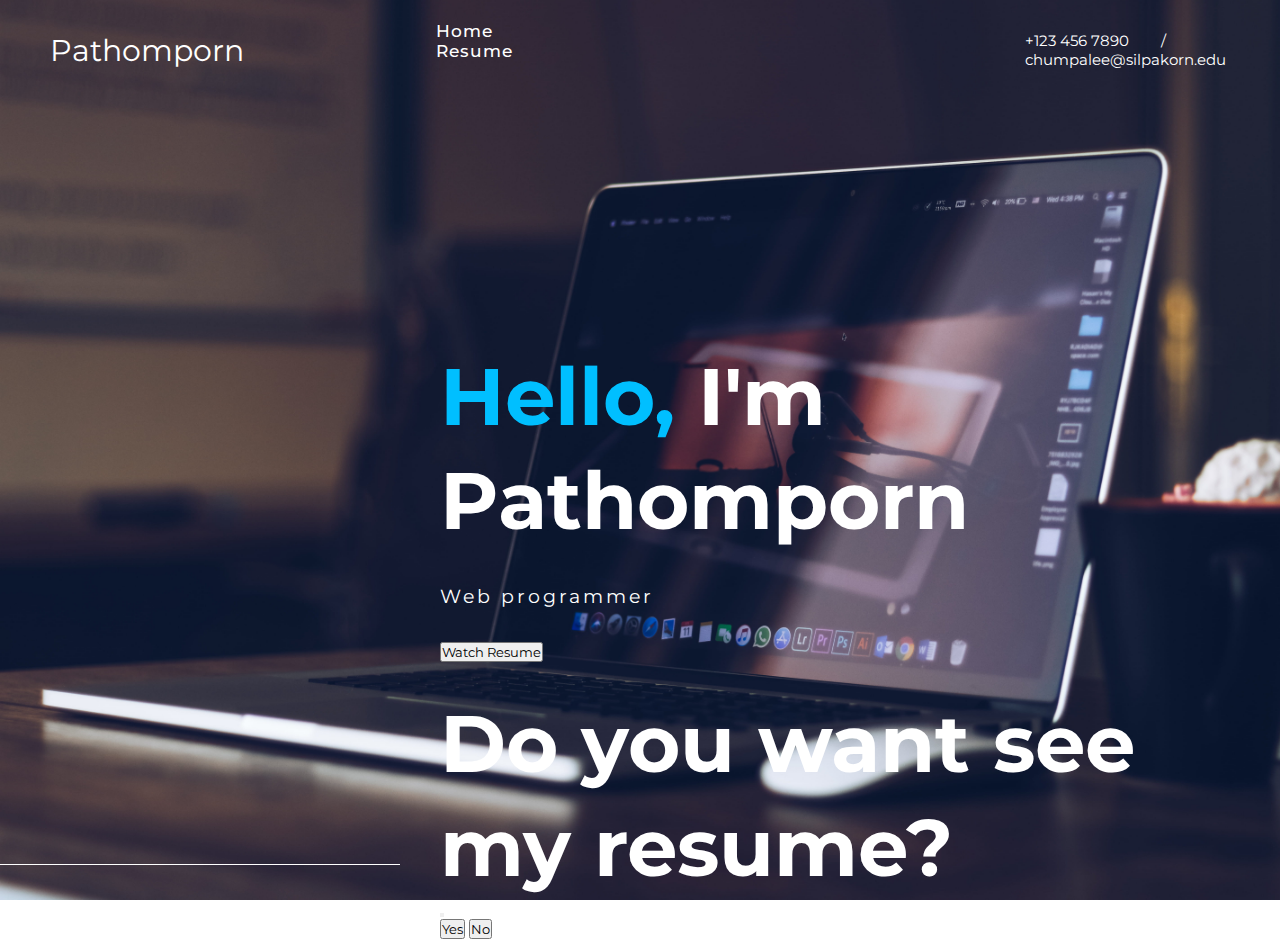
<file: index.html>
<!DOCTYPE html>
<html>
<head>
	<title>Web Resume</title>
    <meta name="keywords"content="Pathomporn, Web resume"/>
    <meta name="description" content="Pathomporn's web resume to apply web programing career.">
	<meta charset="UTF-8">
	<meta name="viewport" content="width=device-width, initial-scale=1">
	<link rel="stylesheet" type="text/css" href="css/style-index.css">
    <link rel="stylesheet" href="https://cdnjs.cloudflare.com/ajax/libs/font-awesome/6.4.0/css/all.min.css" integrity="sha512-iecdLmaskl7CVkqkXNQ/ZH/XLlvWZOJyj7Yy7tcenmpD1ypASozpmT/E0iPtmFIB46ZmdtAc9eNBvH0H/ZpiBw==" crossorigin="anonymous" referrerpolicy="no-referrer" />
    <link href="https://fonts.googleapis.com/css2?family=Montserrat:wght@300;400;500;600;700;800;900&display=swap" rel="stylesheet">
    <link href="https://cdn.jsdelivr.net/npm/bootstrap@5.3.2/dist/css/bootstrap.min.css" rel="stylesheet" integrity="sha384-T3c6CoIi6uLrA9TneNEoa7RxnatzjcDSCmG1MXxSR1GAsXEV/Dwwykc2MPK8M2HN" crossorigin="anonymous">
    <script src="https://cdn.jsdelivr.net/npm/bootstrap@5.3.2/dist/js/bootstrap.bundle.min.js" integrity="sha384-C6RzsynM9kWDrMNeT87bh95OGNyZPhcTNXj1NW7RuBCsyN/o0jlpcV8Qyq46cDfL" crossorigin="anonymous"></script>
</head>
<body>
<div class="header">
     <div class="menu-bar">
         <div class="logo">
             <a href="index.html">Pathomporn</a>
         </div>
         <div class="menu">
             <ul>
                 <li><a href="index.html">Home</a></li>
                 <li><a></a></li>
                 <li><a href="resume-page/resume-page.html">Resume</a></li>
                 <li><a></a></li>
             </ul>
         </div>
         <div class="contact-info">
            <ul>
                <li><a href="#" class="phone-no">+123 456 7890 </a></li>
                <li><a href="#" class="sep"> / </a></li>
                <li><a href="#" class="email">chumpalee@silpakorn.edu </a></li>
            </ul>
            
        </div>
     </div>   

     <div class="Decorate">
         <div class="app-text">
             <h1><span>Hello,</span> I'm<br>Pathomporn</h1>
             <p>Web programmer</p>
             <div class="line">
               <div class="Respons-resume">



                    
                        
                    
                    <!-- Button trigger modal -->
<button type="button" class="btn btn-outline-light" data-bs-toggle="modal" data-bs-target="#exampleModal">
   Watch Resume
  </button>
  </div> 
  <!-- Modal -->
  <div class="modal fade" id="exampleModal" tabindex="-1" aria-labelledby="exampleModalLabel" aria-hidden="true">
    <div class="modal-dialog modal-dialog-centered">
      <div class="modal-content">
        <div class="modal-header">
          <h1 class="modal-title fs-5 text-dark" id="exampleModalLabel">Do you want see my resume?</h1>
          <button type="button" class="btn-close" data-bs-dismiss="modal" aria-label="Close"></button>
        </div>
        <div class="modal-footer">
          <a href="resume-page/resume-page.html" > <button type="button" class="btn btn-primary">Yes</button></a>
          <button type="button" class="btn btn-secondary" data-bs-dismiss="modal">No</button>
        </div>
      </div>
    </div>
  </div>
</div>


  

                     
                     
                 </div>
             </div>
          </div>
        </div>
     </div>
     <div class="social-icons">
          <ul>
            <li><a href="#"><i class="fa-brands fa-facebook-f" style="color: #ffffff;"></i></a></li>
            <li><a href="#"><i class="fa-brands fa-instagram" style="color: #ffffff;"></i></a></li>
            
          </ul>
      </div>
     
          
      </div>
  </div>
</body>
</html>
</file>
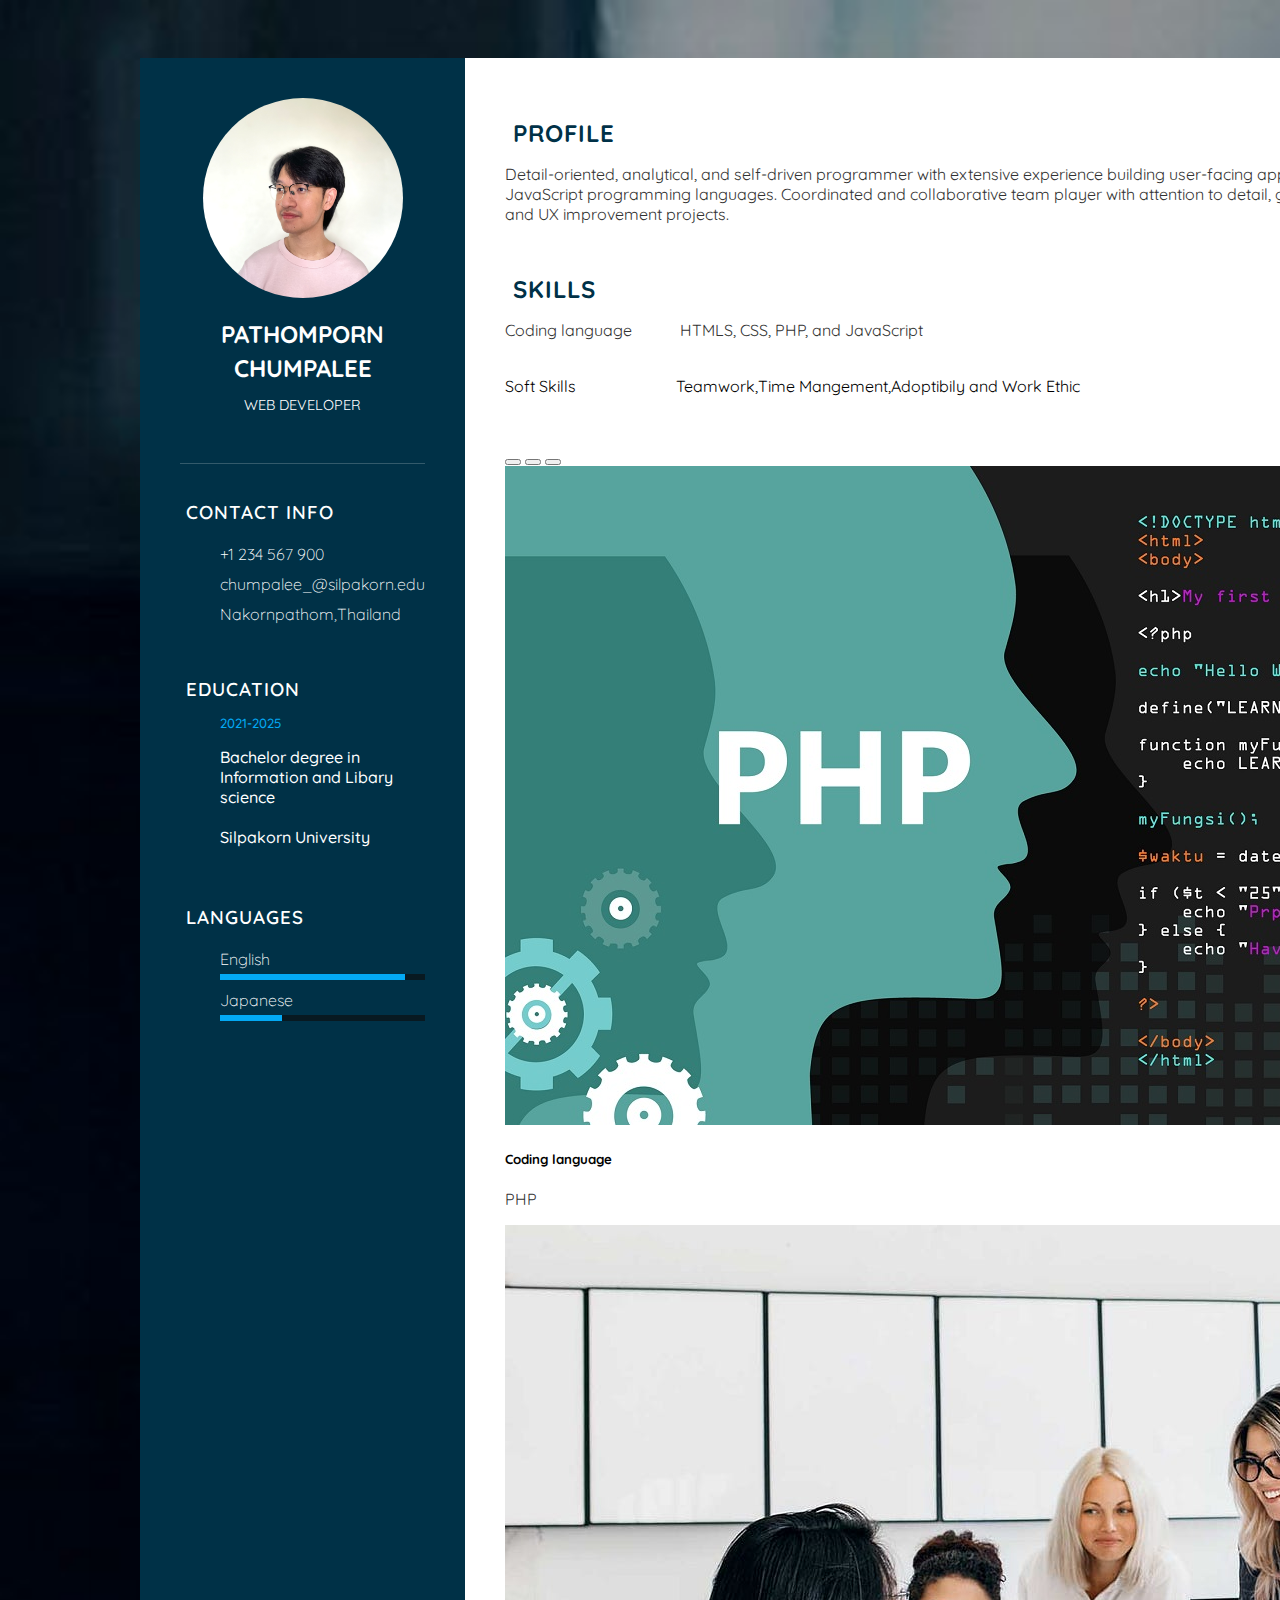
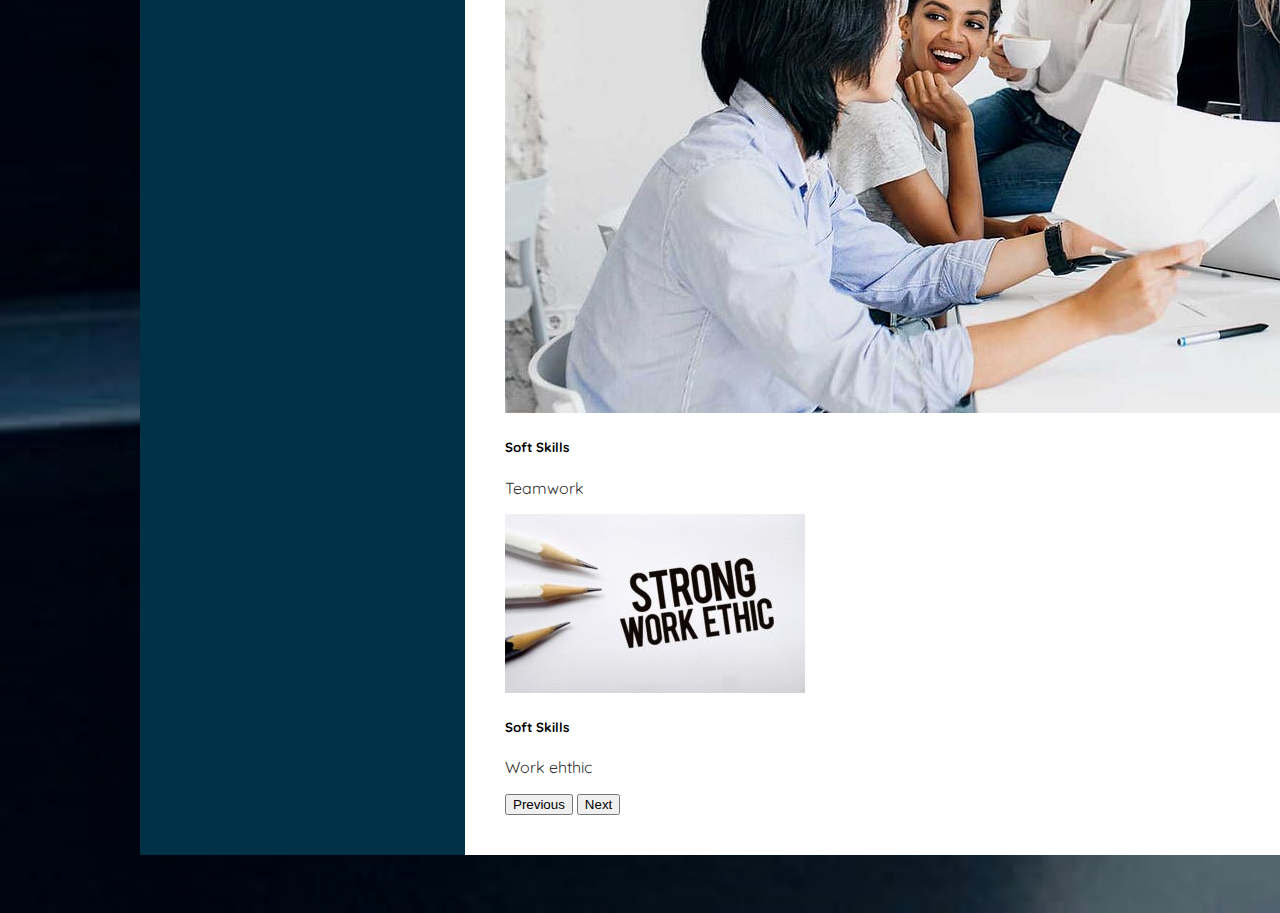
<file: resume-page/resume-page.html>
<!DOCTYPE html>
<html>
 <head>
    <meta name="viewpoint" content="with=device-width, initial-scale=1.0">
    <title>Web Resume</title>
    <meta name="keywords"content="Pathomporn, Web resume"/>
    <meta name="description" content="Pathomporn's web resume to apply web programing career.">
    <link rel="stylesheet" href="https://cdnjs.cloudflare.com/ajax/libs/font-awesome/6.4.0/css/all.min.css" integrity="sha512-iecdLmaskl7CVkqkXNQ/ZH/XLlvWZOJyj7Yy7tcenmpD1ypASozpmT/E0iPtmFIB46ZmdtAc9eNBvH0H/ZpiBw==" crossorigin="anonymous" referrerpolicy="no-referrer" />
    <link rel="stylesheet" href="css/style-resume.css">
    <link rel="preconnect" href="https://fonts.googleapis.com">
<link rel="preconnect" href="https://fonts.gstatic.com" crossorigin>
<link href="https://fonts.googleapis.com/css2?family=Quicksand&display=swap" rel="stylesheet">
<link href="https://cdn.jsdelivr.net/npm/bootstrap@5.3.2/dist/css/bootstrap.min.css" rel="stylesheet" integrity="sha384-T3c6CoIi6uLrA9TneNEoa7RxnatzjcDSCmG1MXxSR1GAsXEV/Dwwykc2MPK8M2HN" crossorigin="anonymous">
    <script src="https://cdn.jsdelivr.net/npm/bootstrap@5.3.2/dist/js/bootstrap.bundle.min.js" integrity="sha384-C6RzsynM9kWDrMNeT87bh95OGNyZPhcTNXj1NW7RuBCsyN/o0jlpcV8Qyq46cDfL" crossorigin="anonymous"></script>
</head>
<body>
    <div class="container">
        <div class="left_Side">
            <div class="profileText">
                <div class="imgBx">
                    <img src="images/img.jpg">
                </div>
                <h2>Pathomporn Chumpalee<br><span>Web Developer</span></h2>
            </div>
            <br>
            <div class="contactInfo">
                <h3 class="title"><i class="fa-regular fa-address-book">&nbsp;</i>Contact Info</h3>
                <ul>
                    <li>
                        <span class="icon"></span>
                        <span class="text">+1 234 567 900</span>
                    </li>
                    <li>
                        <span class="icon"></span>
                        <span class="text">chumpalee_@silpakorn.edu</span>
                    </li>
                    <li>
                        <span class="icon"></span>
                        <span class="text">Nakornpathom,Thailand</span>
                    </li>
                </ul>
            </div>
            <br>
            <div class="contactInfo education">
                <h3 class="title"><i class="fa-solid fa-building-columns">&nbsp;</i>Education</h3>
                <ul>
                    <li>   
                        <h5>2021-2025</h5>
                        <h4>Bachelor degree in Information and Libary science<br><br>Silpakorn University</h4>
                    </li>
                </ul>
            </div>
            <br>
            <div class="contactInfo language">
                <h3 class="title"><i class="fa-solid fa-language">&nbsp;</i>Languages</h3>
                <ul>
                    <li>
                        <span class="text">English</span>
                        <span class="percent">
                            <div style="width: 90%;"></div>
                        </span>
                    </li>
                    <li>
                        <span class="text">Japanese</span>
                        <span class="percent">
                            <div style="width: 30%;"></div>
                        </span>
                    </li>
                </ul>
            </div>
        </div>
        <div class="right_Side">
            <div class="about">
                <h2 class="title2"><i class="fa-solid fa-clipboard"></i>&nbsp;profile</h2>
                <p>
                    <p>Detail-oriented, analytical, and self-driven programmer with extensive experience building user-facing applications. Efficient and knowledgeable coder with skills in HTML, CSS, PHP, and JavaScript programming languages. Coordinated and collaborative team player with attention to detail, graphic design skills, and ability to contribute to code base improvement initiatives and UX improvement projects.</p>
            
            </div>
            <div class="about">
                <h2 class="title2"><i class="fa-solid fa-head-side-virus"></i>&nbsp;Skills</h2>
                <p>Coding language&nbsp;&nbsp;&nbsp;&nbsp;&nbsp;&nbsp;&nbsp;
                    &nbsp;&nbsp;&nbsp;
                    HTMLS, CSS, PHP, and JavaScript</p><br>
                    Soft Skills&nbsp;&nbsp;&nbsp;&nbsp;&nbsp;&nbsp;&nbsp;&nbsp;&nbsp;&nbsp;&nbsp;&nbsp;&nbsp;
                    &nbsp;&nbsp;&nbsp;&nbsp;&nbsp;&nbsp;&nbsp;&nbsp;&nbsp;&nbsp;&nbsp;Teamwork,Time Mangement,Adoptibily and Work Ethic

            </div>
            
            <div id="carouselExampleCaptions" class="carousel slide">
                <div class="carousel-indicators">
                  <button type="button" data-bs-target="#carouselExampleCaptions" data-bs-slide-to="0" class="active" aria-current="true" aria-label="Slide 1"></button>
                  <button type="button" data-bs-target="#carouselExampleCaptions" data-bs-slide-to="1" aria-label="Slide 2"></button>
                  <button type="button" data-bs-target="#carouselExampleCaptions" data-bs-slide-to="2" aria-label="Slide 3"></button>
                </div>
                <div class="carousel-inner">
                  <div class="carousel-item active">
                    <img src="images/php.jpg" class="d-block w-100" alt="...">
                    <div class="carousel-caption d-none d-md-block">
                      <h5><b>Coding language</b></h5>
                      <p class="text-white">PHP</p>
                    </div>
                  </div>
                  <div class="carousel-item">
                    <img src="images/Teamwork.jpg" class="d-block w-100" alt="...">
                    <div class="carousel-caption d-none d-md-block">
                      <h5 class="text-black"><b>Soft Skills</b> </h5>
                      <p class="text-black">Teamwork</p>
                    </div>
                  </div>
                  <div class="carousel-item">
                    <img src="images/Ethic.jpg" class="d-block w-100" alt="...">
                    <div class="carousel-caption d-none d-md-block">
                      <h5 class="text-black"><B>Soft Skills</B></h5>
                      <p class="text-black">Work ehthic</p>
                    </div>
                  </div>
                </div>
                <button class="carousel-control-prev" type="button" data-bs-target="#carouselExampleCaptions" data-bs-slide="prev">
                  <span class="carousel-control-prev-icon" aria-hidden="true"></span>
                  <span class="visually-hidden">Previous</span>
                </button>
                <button class="carousel-control-next" type="button" data-bs-target="#carouselExampleCaptions" data-bs-slide="next">
                  <span class="carousel-control-next-icon" aria-hidden="true"></span>
                  <span class="visually-hidden">Next</span>
                </button>
              </div>
            
            
        </div>
    </div>
</body> 
</html>
</file>
<file: css/style-index.css>
*{
    margin: 0;
    padding: 0;
    box-sizing: border-box;
    font-family: 'Montserrat', sans-serif;
}

a{
    text-decoration: none;
}


ul{
    list-style: none;
}


.header{/border: 1px solid red;
    position: relative;
    width: 100%;
    height: 100vh;
    background-image: url(../images/back.jpg);
    background-repeat: no-repeat;
    background-size: cover;
}

.header .menu-bar{
    width: 100%;
    height: 80px;
    display: flex;
    align-items: center;
    padding-top: 20px;
}


.logo a{
    text-decoration: none;
    color: #fff;
    display: block;
    font-size: 30px;
    margin-left: 50px;
}

.menu ul {
    margin-left: 192px;
}

.menu ul li{
    display: inline-block;
    margin-right: 35px;
    cursor: pointer;
    align-items: center;
    
}

.menu ul li a{
    text-decoration: none;
    color:#fff;
    font-size: 17px;
    font-weight: 500;
    letter-spacing: 1px;
}

.header .contact-info{
    color: #fff;
    margin-left: 400px;
}

.header .contact-info ul{
    margin-left: 41px;
}

.header .contact-info ul li{
    display: inline-block;
}

.header .contact-info ul li a{
    color: #fff;
    font-size: 15px;
}


.header .contact-info ul li a.sep{
    margin: 0 28px;    
}


.Decorate{
    position: absolute;
    top: 35%;
    left: 0;
    color: #fff;
}

.app-text{
    padding-left: 440px
}

.app-text h3{
    margin-top: 100px;
    font-size: 25px;
    color: #fff;
    font-weight: 900;
    letter-spacing: 2px;
    text-transform: uppercase;
}

.app-text h1{
    font-size: 80px;
    position: relative;
    color: #fff;
    margin-top: 30px;
    font-weight: 700;
    line-height: 1.3;
}

.app-text h1 span{
    color: #00BFFF;
}

.app-text p{
    font-size: 19px;
    margin: 30px 30px 30px 0;
    letter-spacing: 1px;
    color: #fff;
    padding-right: 250px;
    line-height: 1.5;
    letter-spacing: 3px;
}

.Decorate-group-up{
    display: flex;
    width: 100%;
    position: relative;
    margin-top: 20px;
}

.line:before{
    content: '';
    position: absolute;
    width: 400px;
    height: 1px;
    border-top: 1px solid #fff;
    top: 88%;
    left: 0;
}

.Respons-resume span{
    font-size: 20px;
    margin-left: 24px;
    color: #fff;
    cursor: pointer;
}

.play-circle i{
    color: #fff;    
    font-size: 20px;
    display: inline-flex;
    width: 70px;
    height: 70px;
    padding-left: .25rem;
    -webkit-transition: border-color .3s ease-out;
    transition: border-color .3s ease-out;
    text-align: center;
    border: 1px solid #ffffff;
    border-radius: 50%;
    align-items: center;
    justify-content: center;
    cursor: pointer;
}

.Respons-resume .watch-resume{
    border-radius: 10%;
}


.social-icons{
    position: absolute;
    right: 50px;
    bottom: 2%; 
}

 
.social-icons ul li{
    width: 50px;
    height: 50px;
    display: inline-block;
}

.social-icons ul li a{
    display: block;
    color: #fff;
    text-align: center;
    padding: 12px 17px;
    font-size: 20px;
    font-weight: 700;
    border-radius: 10px;
    cursor: pointer;
    transition: all 0.5s;
}
</file>
<file: resume-page/css/style-resume.css>
{
    margin:: 0;
    padding: 0;
    box-sizing: border-box;
    font-family: 'Popping', sans-serif;
}

body{
    background-image: url(../images/back.jpg);
    display: flex;
    justify-content: center;
    align-items: center;
    background-repeat: no-repeat;
    background-size: cover;
}

.container
{/border: 1px solid red;
    position: relative;
    width: 100%;
    max-width: 1000px;
    min-height: 1000px;
    background: #fff;
    margin: 50px;
    display: grid;
    grid-template-columns: 1fr 2fr;
    box-shadow: 0 35px 55px rgba(0,0,0,0.1);

}
.container .left_Side {
    position: relative;
    background: #003147;
    padding: 40px;

}
.profileText{
    position: relative;
    display: flex;
    flex-direction: column;
    align-items: center;
    padding-bottom: 20px;
    border-bottom:1px solid rgba(255,255,255,0.2);
    font-family : 'Quicksand', sans-serif;
}
.profileText .imgBx {
    position: relative;
    width: 200px;
    height: 200px;
    border-radius: 50%;
    overflow: hidden;

}
.profileText .imgBx img{
    position: absolute;
    top: 0;
    left: 0;
    width:100%;
    height: 100%;
    object-fit: cover;
}
.profileText h2 {
    color: #fff;
    font-size: 1.5em;
    margin-top: 20px;
    text-transform: uppercase;
    text-align: center;
    font-weight:bolder;
    line-height:1.4em;
}
.profileText h2 span{
    font-size: 0.6em;
    font-weight: normal;
}
.title {
    color: #fff;
    text-transform: uppercase;
    font-weight: 600;
    letter-spacing: 1px;
    margin-bottom: 20px;
}

.contactInfo{
    font-family : 'Quicksand', sans-serif;
}
.contactInfo ul li span {
    color: #fff;
    font-weight:300;
    list-style: none;
}
.contactInfo ul li {
    position: relative;
    list-style: none;
    margin: 10px 0;
    cursor: pointer;
}
.contactInfo li  {
    list-style: none;

}
.contactInfo ul {
    position: relative;
}
.education h5 {
    color: #03a9f4;
    font-weight: 500;
    line-height: 0.1;
}
.education h4 {
    color: #fff;
    font-weight: 500;
}
.language .percent {
    position: relative;
    width: 100%;
    height: 6px;
    background:  #081921;
    display: block;
    margin-top: 5px;
}
.language .percent div {
    position: absolute;
    top: 0;
    left: 0;
    height: 100%;
    background: #03a9f4;
}







.container .right_Side {
    position: relative;
    background: #ffff;
    padding: 40px;
    font-family : 'Quicksand', sans-serif;
}
.about {
    margin-bottom: 50px;
}
.about:last-child {
    margin-bottom: 0;
}
.title2 {
    color: #003147;
    text-transform: uppercase;
    letter-spacing: 1px;
    margin-bottom: 10px;

}
p {
    color: #333;
}
</file>
